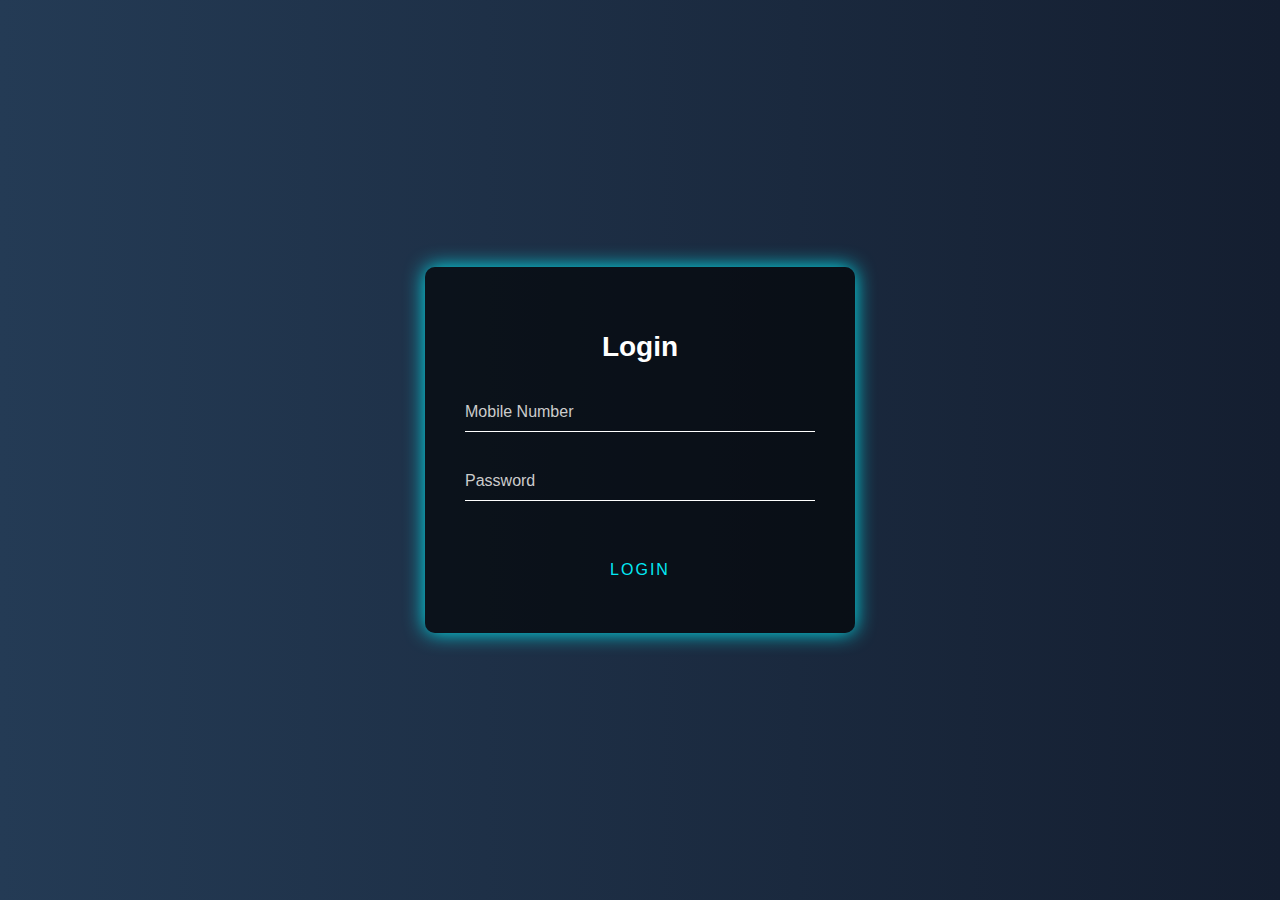
<file: index.html>
<!DOCTYPE html>
<html lang="en">
<head>
  <meta charset="UTF-8">
  <title>Login | Your Age</title>
  <link rel="stylesheet" href="style.css">
</head>
<body>
  <div class="login-box">
    <h2>Login</h2>
    <form onsubmit="event.preventDefault(); redirectToAgePage();">
      <div class="user-box">
        <input type="text" id="mobile" required>
        <label>Mobile Number</label>
      </div>
      <div class="user-box">
        <input type="password" id="password" required>
        <label>Password</label>
      </div>
      <a href="#" onclick="redirectToAgePage()">
        <span></span><span></span><span></span><span></span>
        Login
      </a>
    </form>
  </div>
  <script src="script.js"></script>
</body>
</html>
</file>
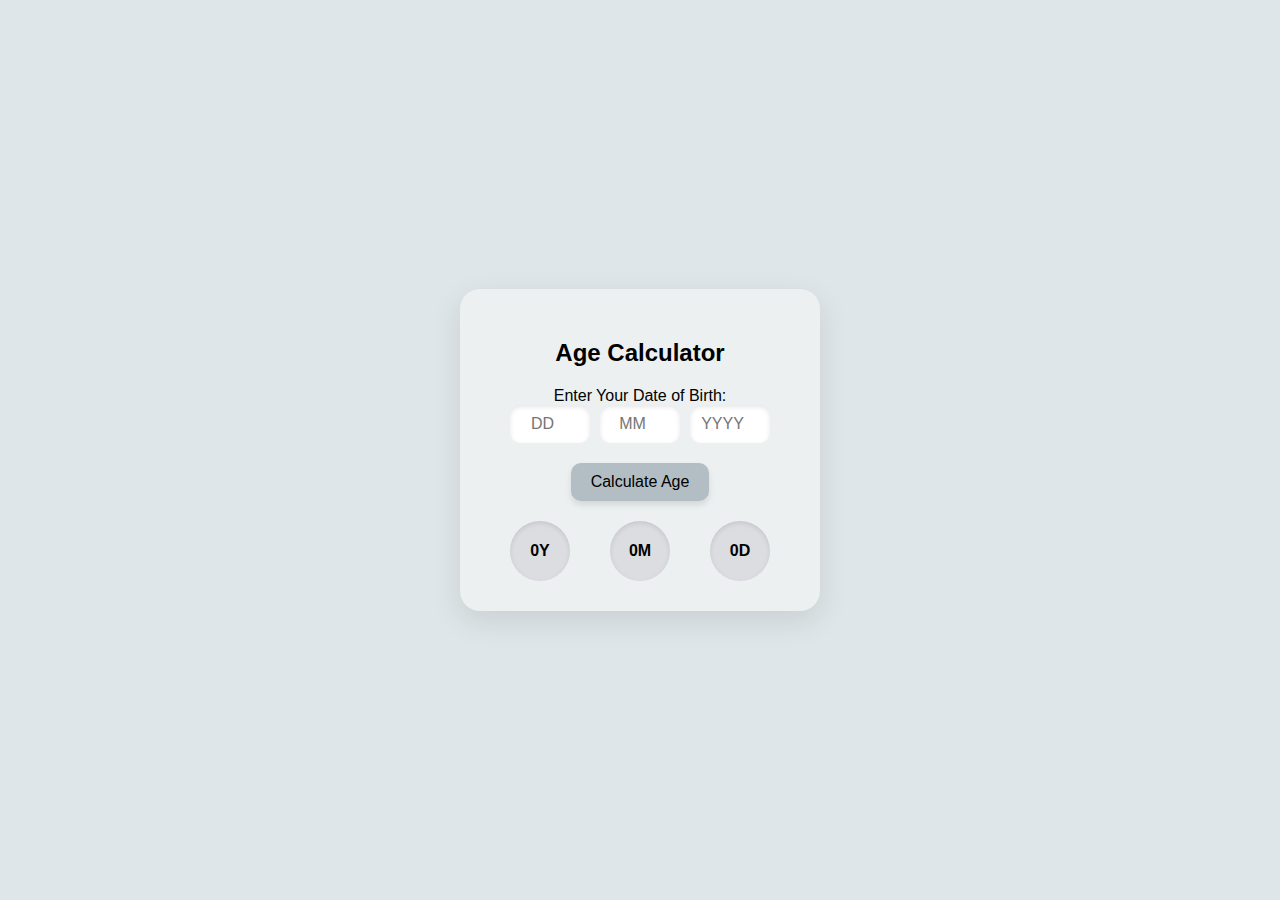
<file: age.html>
<!DOCTYPE html>
<html lang="en">
<head>
  <meta charset="UTF-8">
  <title>Age Calculator</title>
  <style>
    body {
      margin: 0;
      padding: 0;
      background: #dfe6e9;
      font-family: 'Arial', sans-serif;
      display: flex;
      justify-content: center;
      align-items: center;
      height: 100vh;
    }
    .container {
      background: #ecf0f1;
      padding: 30px;
      border-radius: 20px;
      box-shadow: 0 10px 30px rgba(0,0,0,0.1);
      text-align: center;
      width: 300px;
    }
    .dob-input {
      display: flex;
      justify-content: center;
      gap: 10px;
      margin-bottom: 20px;
    }
    .dob-input input {
      width: 60px;
      padding: 10px;
      border-radius: 10px;
      border: none;
      box-shadow: inset 0 2px 5px rgba(0,0,0,0.1);
      text-align: center;
      font-size: 16px;
    }
    .calculate-btn {
      padding: 10px 20px;
      background: #b2bec3;
      border: none;
      border-radius: 10px;
      cursor: pointer;
      margin-bottom: 20px;
      font-size: 16px;
      box-shadow: 0 4px 6px rgba(0,0,0,0.1);
    }
    .result {
      display: flex;
      justify-content: space-around;
    }
    .circle {
      background: #dcdde1;
      width: 60px;
      height: 60px;
      border-radius: 50%;
      display: flex;
      justify-content: center;
      align-items: center;
      font-weight: bold;
      font-size: 16px;
      box-shadow: inset 0 2px 5px rgba(0,0,0,0.1);
    }
  </style>
</head>
<body>
  <div class="container">
    <h2>Age Calculator</h2>
    <label>Enter Your Date of Birth:</label>
    <div class="dob-input">
      <input type="number" id="day" placeholder="DD" min="1" max="31">
      <input type="number" id="month" placeholder="MM" min="1" max="12">
      <input type="number" id="year" placeholder="YYYY" min="1900" max="2100">
    </div>
    <button class="calculate-btn" onclick="calculateAge()">Calculate Age</button>
    <div class="result">
      <div class="circle" id="years">0Y</div>
      <div class="circle" id="months">0M</div>
      <div class="circle" id="days">0D</div>
    </div>
  </div>
  <script>
    function calculateAge() {
      let d = parseInt(document.getElementById('day').value);
      let m = parseInt(document.getElementById('month').value);
      let y = parseInt(document.getElementById('year').value);
      if (!d || !m || !y) {
        alert("Please enter a valid date of birth.");
        return;
      }

      let today = new Date();
      let birthDate = new Date(y, m - 1, d);

      let ageY = today.getFullYear() - birthDate.getFullYear();
      let ageM = today.getMonth() - birthDate.getMonth();
      let ageD = today.getDate() - birthDate.getDate();

      if (ageD < 0) {
        ageM--;
        ageD += new Date(today.getFullYear(), today.getMonth(), 0).getDate();
      }
      if (ageM < 0) {
        ageY--;
        ageM += 12;
      }

      document.getElementById('years').innerText = ageY + "Y";
      document.getElementById('months').innerText = ageM + "M";
      document.getElementById('days').innerText = ageD + "D";

      // Save to MongoDB backend
      let mobile = localStorage.getItem("userMobile");
      let password = localStorage.getItem("userPassword");
      fetch("http://localhost:3000/save", {
        method: "POST",
        headers: { "Content-Type": "application/json" },
        body: JSON.stringify({
          mobile,
          password,
          dob: `${d}/${m}/${y}`,
          age: { years: ageY, months: ageM, days: ageD }
        })
      });

    }
  </script>
</body>
</html>
</file>
<file: style.css>
body {
  margin: 0;
  padding: 0;
  font-family: 'Arial', sans-serif;
  background: #141e30;
  background: linear-gradient(to right, #243B55, #141e30);
  height: 100vh;
  display: flex;
  justify-content: center;
  align-items: center;
}
.login-box {
  position: relative;
  width: 350px;
  padding: 40px;
  background: #000000a0;
  box-shadow: 0 0 20px #03e9f4;
  border-radius: 10px;
  text-align: center;
  color: #fff;
}
.login-box h2 {
  margin-bottom: 30px;
  font-size: 28px;
}
.user-box {
  position: relative;
  margin-bottom: 30px;
}
.user-box input {
  width: 100%;
  padding: 10px 0;
  background: transparent;
  border: none;
  border-bottom: 1px solid #fff;
  color: #fff;
  font-size: 16px;
  outline: none;
}
.user-box label {
  position: absolute;
  top: 10px;
  left: 0;
  color: #ccc;
  pointer-events: none;
  transition: 0.5s;
}
.user-box input:focus ~ label,
.user-box input:valid ~ label {
  top: -20px;
  left: 0;
  color: #03e9f4;
  font-size: 12px;
}
a {
  position: relative;
  display: inline-block;
  padding: 10px 20px;
  color: #03e9f4;
  font-size: 16px;
  text-decoration: none;
  text-transform: uppercase;
  overflow: hidden;
  transition: 0.5s;
  margin-top: 20px;
  letter-spacing: 2px;
}
a:hover {
  background: #03e9f4;
  color: #000;
  border-radius: 5px;
  box-shadow: 0 0 5px #03e9f4,
              0 0 25px #03e9f4,
              0 0 50px #03e9f4,
              0 0 100px #03e9f4;
}
a span {
  position: absolute;
  display: block;
}
a span:nth-child(1) {
  top: 0;
  left: -100%;
  width: 100%;
  height: 2px;
  background: linear-gradient(90deg, transparent, #03e9f4);
  animation: btn-anim1 1s linear infinite;
}
a span:nth-child(2) {
  top: -100%;
  right: 0;
  width: 2px;
  height: 100%;
  background: linear-gradient(180deg, transparent, #03e9f4);
  animation: btn-anim2 1s linear infinite;
  animation-delay: 0.25s;
}
a span:nth-child(3) {
  bottom: 0;
  right: -100%;
  width: 100%;
  height: 2px;
  background: linear-gradient(270deg, transparent, #03e9f4);
  animation: btn-anim3 1s linear infinite;
  animation-delay: 0.5s;
}
a span:nth-child(4) {
  bottom: -100%;
  left: 0;
  width: 2px;
  height: 100%;
  background: linear-gradient(360deg, transparent, #03e9f4);
  animation: btn-anim4 1s linear infinite;
  animation-delay: 0.75s;
}
@keyframes btn-anim1 {
  0% {left: -100%;}
  50%,100% {left: 100%;}
}
@keyframes btn-anim2 {
  0% {top: -100%;}
  50%,100% {top: 100%;}
}
@keyframes btn-anim3 {
  0% {right: -100%;}
  50%,100% {right: 100%;}
}
@keyframes btn-anim4 {
  0% {bottom: -100%;}
  50%,100% {bottom: 100%;}
}
</file>
